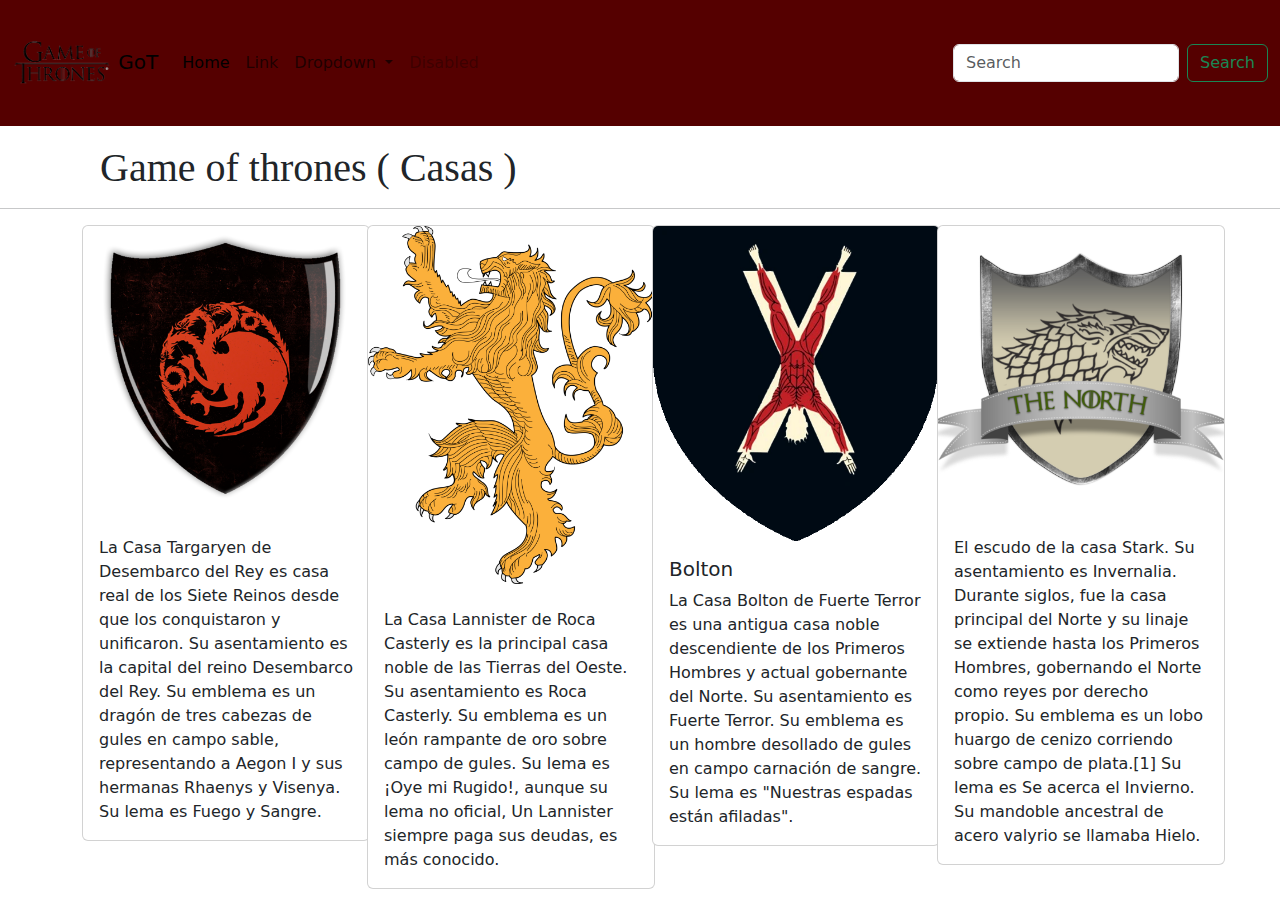
<file: index.html>
<!DOCTYPE html>
<html lang="en">
  <head>
    <meta charset="UTF-8" />
    <meta name="viewport" content="width=device-width, initial-scale=1.0" />
    <title>Game of Thrones</title>
    <link rel="stylesheet" href="css/bootstrap.css" />
    <link  rel="stylesheet" href="styles.css"/>

    <style>
      /* p{
      background-color: red;
    } */
    </style>
  </head>
  <body>


    <nav class="navbar navbar-expand-lg fixed-top " style="background-color:rgb(85, 0, 0);">
      <div class="container-fluid">
        <a class="navbar-brand" href="#">
          <img src="img/logo.png" alt ="GOT" width="100" height="auto">
          GoT
        </a>
        <button
          class="navbar-toggler"
          type="button"
          data-bs-toggle="collapse"
          data-bs-target="#navbarSupportedContent"
          aria-controls="navbarSupportedContent"
          aria-expanded="false"
          aria-label="Toggle navigation"
        >
          <span class="navbar-toggler-icon"></span>
        </button>
        <div class="collapse navbar-collapse" id="navbarSupportedContent">
          <ul class="navbar-nav me-auto mb-2 mb-lg-0">
            <li class="nav-item">
              <a class="nav-link active" aria-current="page" href="#">Home</a>
            </li>
            <li class="nav-item">
              <a class="nav-link" href="#">Link</a>
            </li>
            <li class="nav-item dropdown">
              <a
                class="nav-link dropdown-toggle"
                href="#"
                role="button"
                data-bs-toggle="dropdown"
                aria-expanded="false"
              >
                Dropdown
              </a>
              <ul class="dropdown-menu">
                <li><a class="dropdown-item" href="#">Action</a></li>
                <li><a class="dropdown-item" href="#">Another action</a></li>
                <li><hr class="dropdown-divider" /></li>
                <li>
                  <a class="dropdown-item" href="#">Something else here</a>
                </li>
              </ul>
            </li>
            <li class="nav-item">
              <a class="nav-link disabled" aria-disabled="true">Disabled</a>
            </li>
          </ul>
          <form class="d-flex" role="search">
            <input
              class="form-control me-2"
              type="search"
              placeholder="Search"
              aria-label="Search"
            />
            <button class="btn btn-outline-success" type="submit">
              Search
            </button>
          </form>
        </div>
      </div>
    </nav>
    <br>
    <h1>Game of thrones ( Casas ) </h1>
    <hr>
    <div class="container">
     <div class="row">

        <div class="col-3">
          <div class="card" style="width: 18rem;">
            <img src="img/targarian.png" class="card-img-top" alt="theNoth">
            <div class="card-body">
              <h5 class="card-title"></h5>
              <p class="card-text">La Casa Targaryen de Desembarco del Rey es casa real de los Siete Reinos desde que los conquistaron y unificaron. Su asentamiento es la capital del reino Desembarco del Rey. Su emblema es un dragón de tres cabezas de gules en campo sable, representando a Aegon I y sus hermanas Rhaenys y Visenya. Su lema es Fuego y Sangre.</p>
            </div>
          </div>
        </div> 

        <div class="col-3">
          <div class="card" style="width: 18rem;">
            <img src="img/lannister.png" class="card-img-top" alt="theNoth">
            <div class="card-body">
              <h5 class="card-title"></h5>
              <p class="card-text">La Casa Lannister de Roca Casterly es la principal casa noble de las Tierras del Oeste. Su asentamiento es Roca Casterly. Su emblema es un león rampante de oro sobre campo de gules. Su lema es ¡Oye mi Rugido!, aunque su lema no oficial, Un Lannister siempre paga sus deudas, es más conocido.</p>
            </div>
          </div>
        </div> 

        <div class="col-3">
          <div class="card" style="width: 18rem;">
            <img src="img/bolton.png" class="card-img-top" alt="Bolton">
            <div class="card-body">
              <h5 class="card-title">Bolton</h5>
              <p class="card-text">La Casa Bolton de Fuerte Terror es una antigua casa noble descendiente de los Primeros Hombres y actual gobernante del Norte. Su asentamiento es Fuerte Terror. Su emblema es un hombre desollado de gules en campo carnación de sangre.  Su lema es "Nuestras espadas están afiladas".</p>
            </div>
          </div>
        </div> 
        
        <div class="col-3">
          <div class="card" style="width: 18rem;">
            <img src="img/card.png" class="card-img-top" alt="theNoth">
            <div class="card-body">
              <h5 class="card-title"></h5>
              <p class="card-text">El escudo de la casa Stark. Su asentamiento es Invernalia. Durante siglos, fue la casa principal del Norte y su linaje se extiende hasta los Primeros Hombres, gobernando el Norte como reyes por derecho propio. Su emblema es un lobo huargo de cenizo corriendo sobre campo de plata.[1] Su lema es Se acerca el Invierno. Su mandoble ancestral de acero valyrio se llamaba Hielo.</p>
            </div>
          </div>
        </div> 

      </div>
    </div>

    <script src="js/bootstrap.bundle.js"></script>
  </body>
</html>
</file>
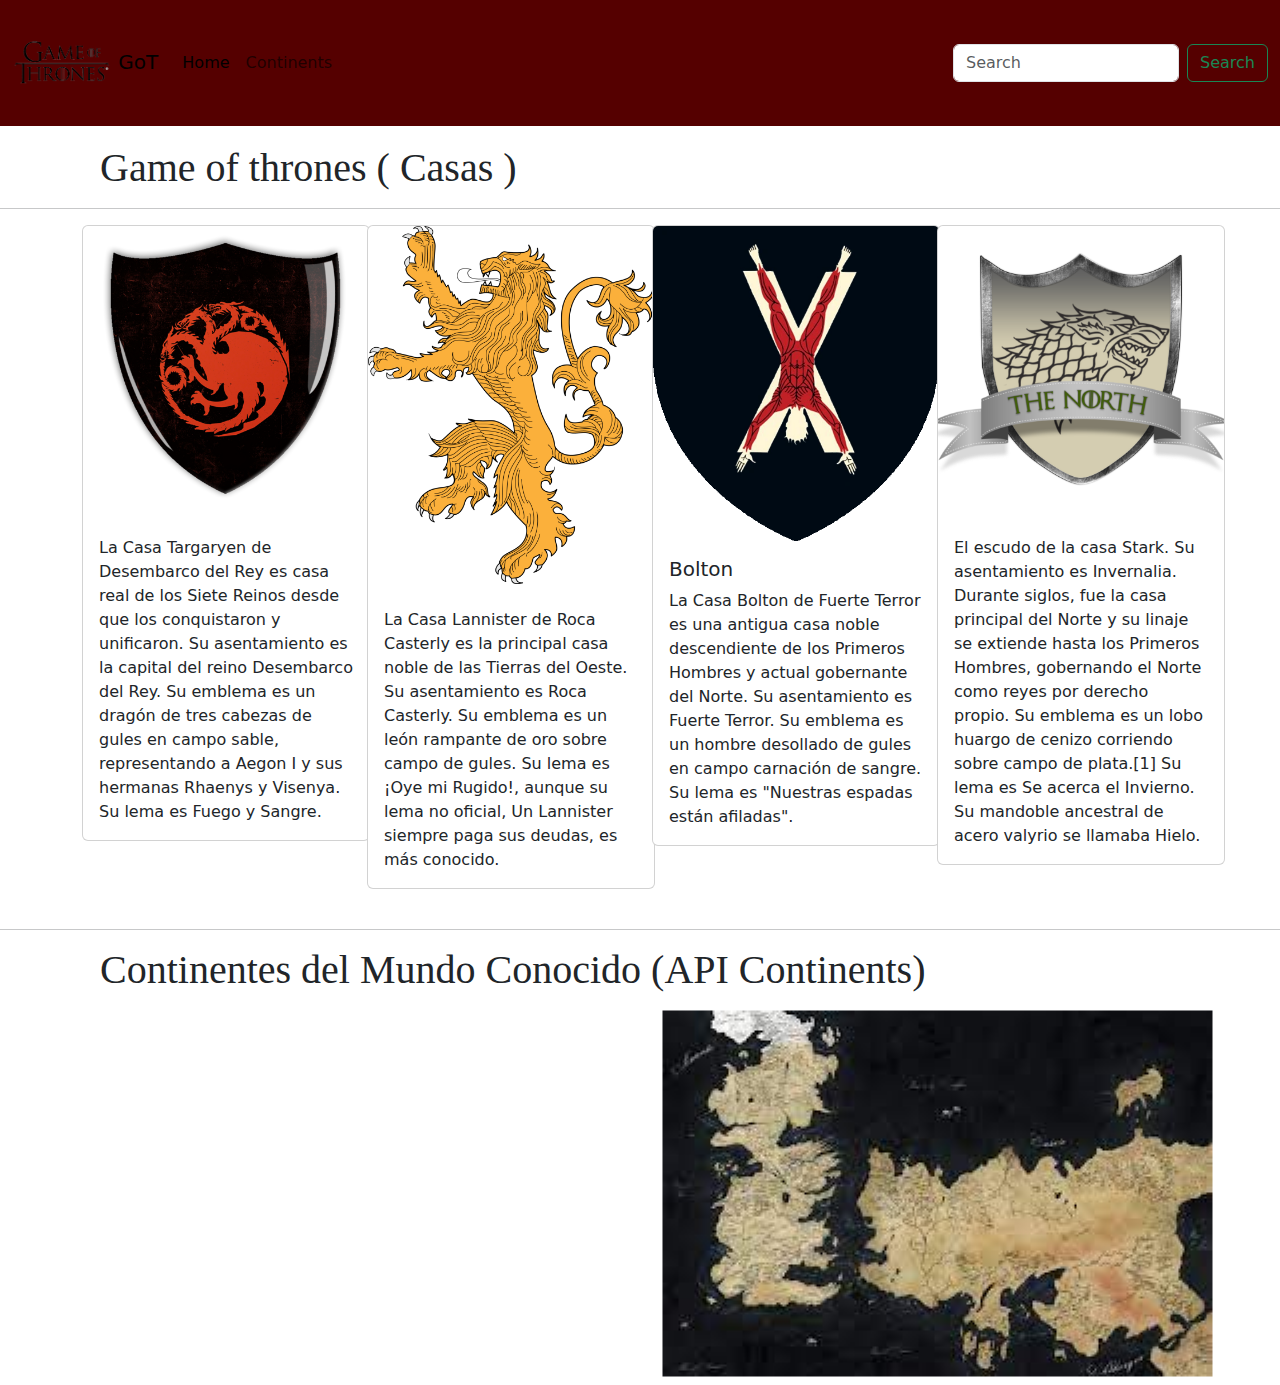
<file: continents.html>
<!DOCTYPE html>
<html lang="en">
  <head>
    <meta charset="UTF-8" />
    <meta name="viewport" content="width=device-width, initial-scale=1.0" />
    <title>Game of Thrones</title>
    <link rel="stylesheet" href="css/bootstrap.css" />
    <link  rel="stylesheet" href="styles.css"/>

    <style>
      .containerGOT {
        display: flex;
        flex-wrap: wrap;
        justify-content: space-around; 
      }
    
      .personaje-item {
        width: 20%; 
        margin: 10px; 

      }
      .card-img-top{
        max-height: 470px;
        object-fit:cover;
      }
    </style>
  </head>
  <body>


    <nav class="navbar navbar-expand-lg fixed-top " style="background-color:rgb(85, 0, 0);">
      <div class="container-fluid">
        <a class="navbar-brand" href="#">
          <img src="img/logo.png" alt ="GOT" width="100" height="auto">
          GoT
        </a>
        <button
          class="navbar-toggler"
          type="button"
          data-bs-toggle="collapse"
          data-bs-target="#navbarSupportedContent"
          aria-controls="navbarSupportedContent"
          aria-expanded="false"
          aria-label="Toggle navigation"
        >
          <span class="navbar-toggler-icon"></span>
        </button>
        <div class="collapse navbar-collapse" id="navbarSupportedContent">
          <ul class="navbar-nav me-auto mb-2 mb-lg-0">
            <li class="nav-item">
              <a class="nav-link active" aria-current="page" href="index.html">Home</a>
            </li>
            <li class="nav-item">
              <a class="nav-link" href="#">Continents</a>
            </li>
           
          </ul>
          <form class="d-flex" role="search">
            <input
              class="form-control me-2"
              type="search"
              placeholder="Search"
              aria-label="Search"
            />
            <button class="btn btn-outline-success" type="submit">
              Search
            </button>
          </form>
        </div>
      </div>
    </nav>
    <br>
    <h1>Game of thrones ( Casas ) </h1>
    <hr>
    <div class="container">
     <div class="row">

        <div class="col-3">
          <div class="card" style="width: 18rem;">
            <img src="img/targarian.png" class="card-img-top" alt="theNoth">
            <div class="card-body">
              <h5 class="card-title"></h5>
              <p class="card-text">La Casa Targaryen de Desembarco del Rey es casa real de los Siete Reinos desde que los conquistaron y unificaron. Su asentamiento es la capital del reino Desembarco del Rey. Su emblema es un dragón de tres cabezas de gules en campo sable, representando a Aegon I y sus hermanas Rhaenys y Visenya. Su lema es Fuego y Sangre.</p>
            </div>
          </div>
        </div> 

        <div class="col-3">
          <div class="card" style="width: 18rem;">
            <img src="img/lannister.png" class="card-img-top" alt="theNoth">
            <div class="card-body">
              <h5 class="card-title"></h5>
              <p class="card-text">La Casa Lannister de Roca Casterly es la principal casa noble de las Tierras del Oeste. Su asentamiento es Roca Casterly. Su emblema es un león rampante de oro sobre campo de gules. Su lema es ¡Oye mi Rugido!, aunque su lema no oficial, Un Lannister siempre paga sus deudas, es más conocido.</p>
            </div>
          </div>
        </div> 

        <div class="col-3">
          <div class="card" style="width: 18rem;">
            <img src="img/bolton.png" class="card-img-top" alt="Bolton">
            <div class="card-body">
              <h5 class="card-title">Bolton</h5>
              <p class="card-text">La Casa Bolton de Fuerte Terror es una antigua casa noble descendiente de los Primeros Hombres y actual gobernante del Norte. Su asentamiento es Fuerte Terror. Su emblema es un hombre desollado de gules en campo carnación de sangre.  Su lema es "Nuestras espadas están afiladas".</p>
            </div>
          </div>
        </div> 
        
        <div class="col-3">
          <div class="card" style="width: 18rem;">
            <img src="img/card.png" class="card-img-top" alt="theNoth">
            <div class="card-body">
              <h5 class="card-title"></h5>
              <p class="card-text">El escudo de la casa Stark. Su asentamiento es Invernalia. Durante siglos, fue la casa principal del Norte y su linaje se extiende hasta los Primeros Hombres, gobernando el Norte como reyes por derecho propio. Su emblema es un lobo huargo de cenizo corriendo sobre campo de plata.[1] Su lema es Se acerca el Invierno. Su mandoble ancestral de acero valyrio se llamaba Hielo.</p>
            </div>
          </div>
        </div> 

      </div>
    </div>

   

    <br>
    <hr>
    <h1>Continentes del Mundo Conocido (API Continents) </h1>
    <div class="justify-content-center align-items-center" >
      <img src="img/mundoConocido.jpg" class="image-2x center-image" >
    </div>  
    <div class="row containerContinents">
      
    </div>
   

    <script src="js/scriptContinents.js"></script>
    <script src="js/bootstrap.bundle.js"></script>
  </body>
</html>
</file>
<file: styles.css>
body{
  margin-top:120px;

}

h1{
  margin-left:100px ;
  font-family:Tahoma;
}


.img{
width:30%;
height: 35vw;
object-fit:cover; 

}

.image-2x {
  margin-top: 100px;
  margin-left:800px;
  margin-bottom: 100px;;
  scale: 2
}
</file>
